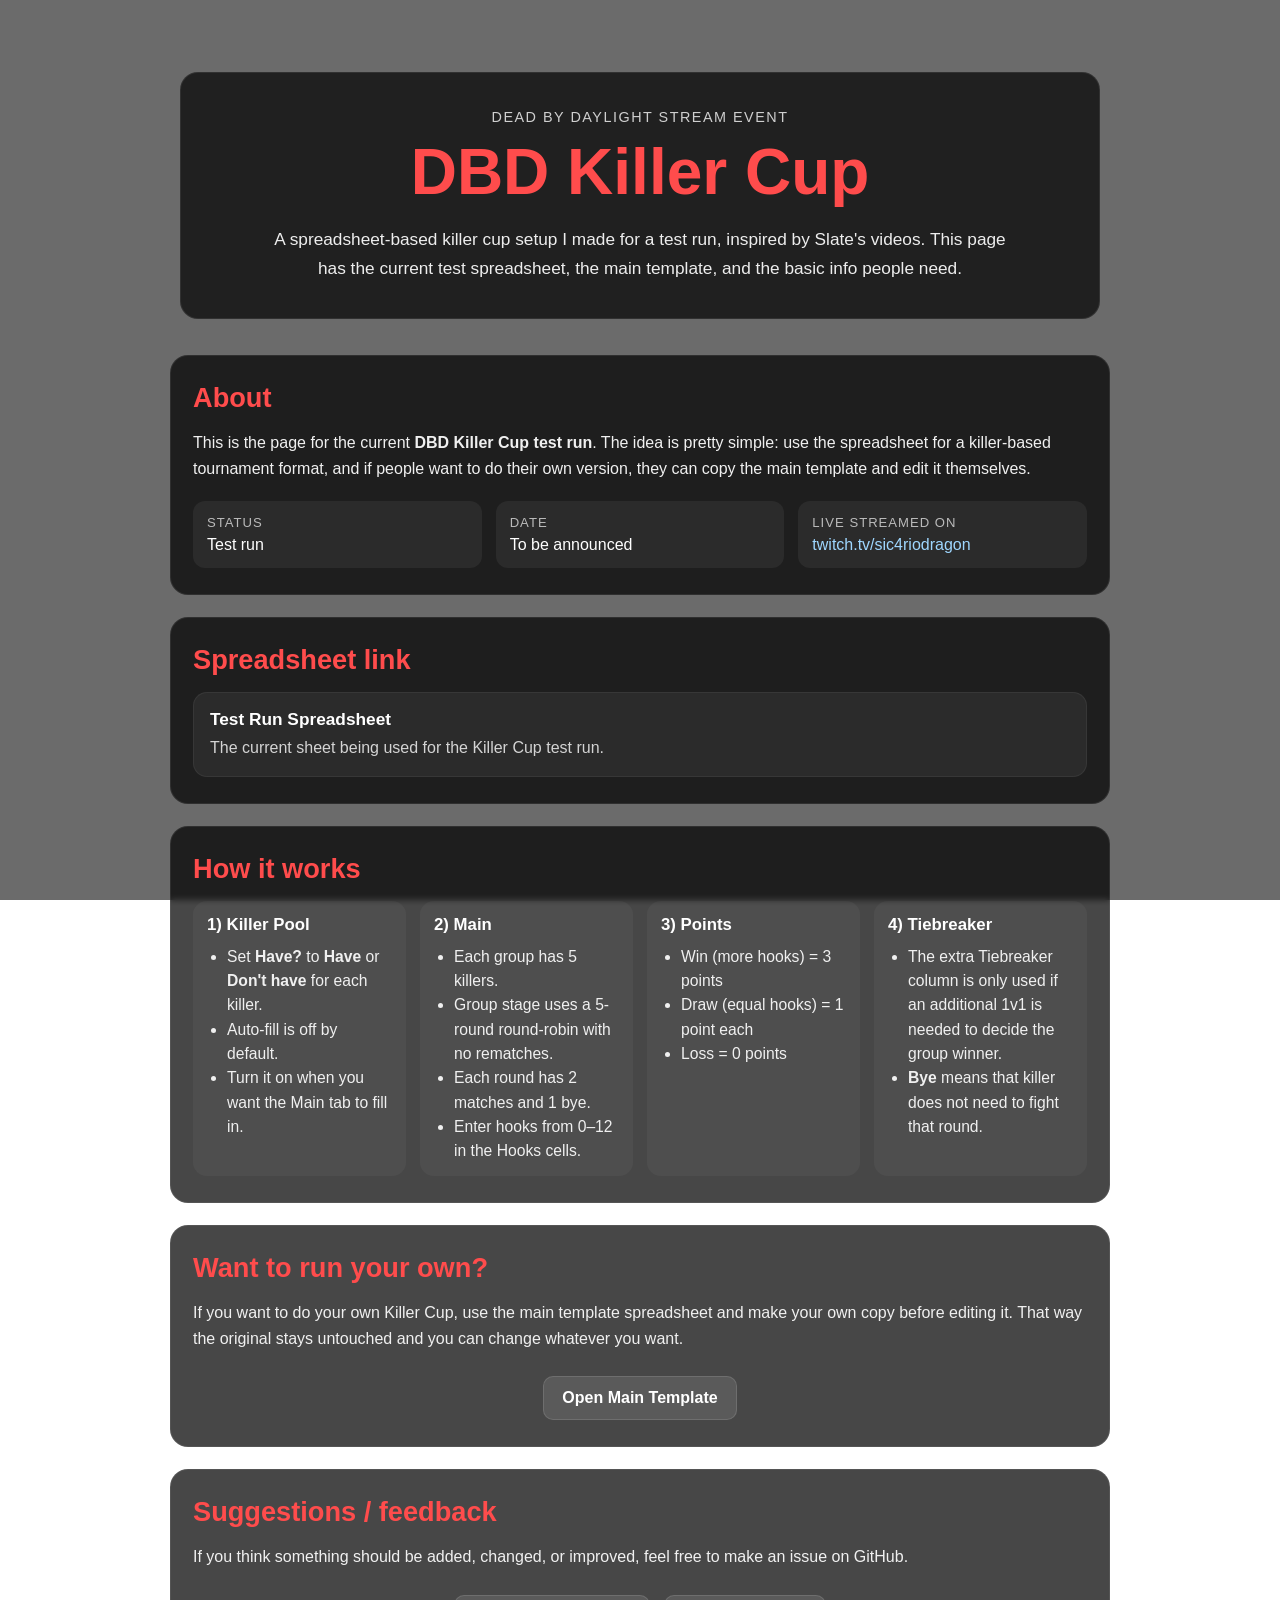
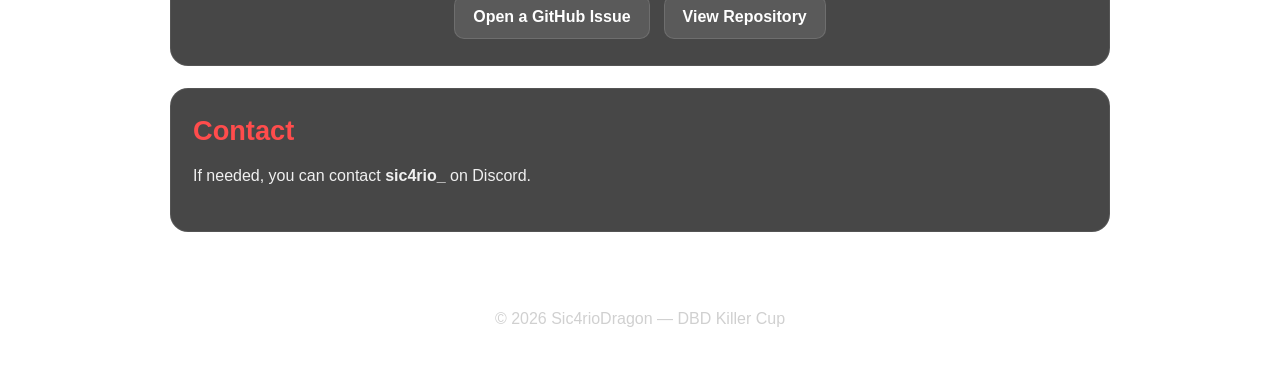
<file: index.html>
<!DOCTYPE html>
<html lang="en">
<head>
  <meta charset="utf-8">
  <meta name="viewport" content="width=device-width, initial-scale=1.0">

  <title>DBD Killer Cup</title>
  <meta name="description" content="DBD Killer Cup info page with spreadsheet links, rules, and event details.">
  <meta name="theme-color" content="#111111">

  <meta property="og:type" content="website">
  <meta property="og:title" content="DBD Killer Cup">
  <meta property="og:description" content="Spreadsheet links, info, rules, and event details for the DBD Killer Cup.">
  <meta property="og:url" content="https://killercup.sic4riodragon.uk/">
  <meta property="og:image" content="https://sic4riodragon.uk/assets/SicarioDragon.png">

  <meta name="twitter:card" content="summary_large_image">
  <meta name="twitter:title" content="DBD Killer Cup">
  <meta name="twitter:description" content="Spreadsheet links, info, rules, and event details for the DBD Killer Cup.">
  <meta name="twitter:image" content="https://sic4riodragon.uk/assets/SicarioDragon.png">

  <link rel="icon" type="image/png" href="https://sic4riodragon.uk/assets/SicarioDragon.png">
  <link rel="apple-touch-icon" href="https://sic4riodragon.uk/assets/SicarioDragon.png">

  <link rel="stylesheet" href="style.css">
</head>
<body>
  <div class="page-overlay"></div>

  <header class="hero">
    <div class="hero-inner">
      <p class="eyebrow">Dead by Daylight Stream event</p>
      <h1>DBD Killer Cup</h1>
      <p class="subtitle">
        A spreadsheet-based killer cup setup I made for a test run, inspired by Slate's videos.
        This page has the current test spreadsheet, the main template, and the basic info people need.
      </p>
    </div>
  </header>

  <main class="container">
    <section class="card">
      <h2>About</h2>
      <p>
        This is the page for the current <strong>DBD Killer Cup test run</strong>.
        The idea is pretty simple: use the spreadsheet for a killer-based tournament format,
        and if people want to do their own version, they can copy the main template and edit it themselves.
      </p>

      <div class="info-grid">
        <div class="info-box">
          <span class="label">Status</span>
          <span class="value">Test run</span>
        </div>

        <div class="info-box">
          <span class="label">Date</span>
          <span class="value">To be announced</span>
        </div>

        <div class="info-box">
          <span class="label">Live streamed on</span>
          <span class="value">
            <a href="https://www.twitch.tv/sic4riodragon" target="_blank" rel="noopener noreferrer">
              twitch.tv/sic4riodragon
            </a>
          </span>
        </div>
      </div>
    </section>

    <section class="card">
      <h2>Spreadsheet link</h2>

      <div class="link-list">
        <a class="link-card" href="/spreadsheet">
          <span class="link-title">Test Run Spreadsheet</span>
          <span class="link-desc">
            The current sheet being used for the Killer Cup test run.
          </span>
        </a>
      </div>
    </section>

    <section class="card">
      <h2>How it works</h2>

      <div class="rules-grid">
        <div>
          <h3>1) Killer Pool</h3>
          <ul>
            <li>Set <strong>Have?</strong> to <strong>Have</strong> or <strong>Don't have</strong> for each killer.</li>
            <li>Auto-fill is off by default.</li>
            <li>Turn it on when you want the Main tab to fill in.</li>
          </ul>
        </div>

        <div>
          <h3>2) Main</h3>
          <ul>
            <li>Each group has 5 killers.</li>
            <li>Group stage uses a 5-round round-robin with no rematches.</li>
            <li>Each round has 2 matches and 1 bye.</li>
            <li>Enter hooks from 0–12 in the Hooks cells.</li>
          </ul>
        </div>

        <div>
          <h3>3) Points</h3>
          <ul>
            <li>Win (more hooks) = 3 points</li>
            <li>Draw (equal hooks) = 1 point each</li>
            <li>Loss = 0 points</li>
          </ul>
        </div>

        <div>
          <h3>4) Tiebreaker</h3>
          <ul>
            <li>The extra Tiebreaker column is only used if an additional 1v1 is needed to decide the group winner.</li>
            <li><strong>Bye</strong> means that killer does not need to fight that round.</li>
          </ul>
        </div>
      </div>
    </section>

    <section class="card">
      <h2>Want to run your own?</h2>
      <p>
        If you want to do your own Killer Cup, use the main template spreadsheet and make your own copy before editing it.
        That way the original stays untouched and you can change whatever you want.
      </p>

      <div class="section-actions">
        <a class="button secondary" href="/template">
        Open Main Template
        </a>
      </div>
    </section>

    <section class="card">
      <h2>Suggestions / feedback</h2>
      <p>
        If you think something should be added, changed, or improved, feel free to make an issue on GitHub.
      </p>

      <div class="section-actions">
        <a class="button secondary" href="https://github.com/Sic4rioDragon/dbd-killercup-site/issues/new" target="_blank" rel="noopener noreferrer">
          Open a GitHub Issue
        </a>
        <a class="button secondary" href="https://github.com/Sic4rioDragon/dbd-killercup-site" target="_blank" rel="noopener noreferrer">
          View Repository
        </a>
      </div>
    </section>

    <section class="card">
      <h2>Contact</h2>
      <p>
        If needed, you can contact <strong>sic4rio_</strong> on Discord.
      </p>
    </section>
  </main>

  <footer class="footer">
    <p>© 2026 Sic4rioDragon — DBD Killer Cup</p>
  </footer>
</body>
</html>
</file>
<file: style.css>
* {
  box-sizing: border-box;
}

html, body {
  margin: 0;
  padding: 0;
}

body {
  font-family: Arial, sans-serif;
  color: #f3f3f3;
  background-image: url("https://sic4riodragon.uk/assets/general.png");
  background-repeat: no-repeat;
  background-position: center center;
  background-size: cover;
  background-attachment: fixed;
  min-height: 100vh;
  position: relative;
}

.page-overlay {
  position: fixed;
  inset: 0;
  background: rgba(0, 0, 0, 0.58);
  pointer-events: none;
  z-index: 0;
}

a {
  color: #9fd7ff;
  text-decoration: none;
}

a:hover {
  text-decoration: underline;
}

.hero,
.container,
.footer {
  position: relative;
  z-index: 1;
}

.hero {
  padding: 72px 20px 36px;
  text-align: center;
}

.hero-inner {
  max-width: 920px;
  margin: 0 auto;
  background: rgba(0, 0, 0, 0.70);
  border: 1px solid rgba(255, 255, 255, 0.08);
  border-radius: 18px;
  padding: 36px 28px;
  backdrop-filter: blur(3px);
}

.eyebrow {
  margin: 0 0 10px;
  text-transform: uppercase;
  letter-spacing: 1.5px;
  font-size: 0.9rem;
  color: #cfcfcf;
}

.hero h1 {
  margin: 0;
  font-size: clamp(2.2rem, 5vw, 4rem);
  color: #ff4c4c;
}

.subtitle {
  max-width: 760px;
  margin: 16px auto 0;
  font-size: 1.08rem;
  line-height: 1.65;
  color: #ededed;
}

.hero-actions,
.section-actions {
  display: flex;
  flex-wrap: wrap;
  gap: 14px;
  justify-content: center;
  margin-top: 24px;
}

.button {
  display: inline-block;
  padding: 12px 18px;
  border-radius: 10px;
  font-weight: bold;
  text-decoration: none;
  transition: transform 0.15s ease, opacity 0.15s ease;
}

.button:hover {
  text-decoration: none;
  transform: translateY(-1px);
}

.button.primary {
  background: #ff4c4c;
  color: #ffffff;
}

.button.secondary {
  background: rgba(255, 255, 255, 0.10);
  color: #ffffff;
  border: 1px solid rgba(255, 255, 255, 0.12);
}

.container {
  max-width: 980px;
  margin: 0 auto;
  padding: 0 20px 40px;
}

.card {
  background: rgba(0, 0, 0, 0.72);
  border: 1px solid rgba(255, 255, 255, 0.08);
  border-radius: 18px;
  padding: 26px 22px;
  margin-bottom: 22px;
  backdrop-filter: blur(3px);
}

.card h2 {
  margin-top: 0;
  margin-bottom: 16px;
  color: #ff4c4c;
  font-size: 1.7rem;
}

.card h3 {
  margin-top: 0;
  color: #ffffff;
  font-size: 1.1rem;
}

.card p,
.card li {
  line-height: 1.65;
  color: #f0f0f0;
}

.info-grid {
  display: grid;
  grid-template-columns: repeat(auto-fit, minmax(220px, 1fr));
  gap: 14px;
  margin-top: 18px;
}

.info-box {
  background: rgba(255, 255, 255, 0.06);
  border-radius: 12px;
  padding: 14px;
}

.label {
  display: block;
  font-size: 0.82rem;
  text-transform: uppercase;
  letter-spacing: 1px;
  color: #bbbbbb;
  margin-bottom: 6px;
}

.value {
  display: block;
  font-size: 1rem;
  color: #ffffff;
}

.link-list {
  display: grid;
  gap: 14px;
}

.link-card {
  display: block;
  background: rgba(255, 255, 255, 0.06);
  border-radius: 14px;
  padding: 16px;
  border: 1px solid rgba(255, 255, 255, 0.06);
}

.link-card:hover {
  text-decoration: none;
  background: rgba(255, 255, 255, 0.09);
}

.link-title {
  display: block;
  font-size: 1.08rem;
  font-weight: bold;
  color: #ffffff;
  margin-bottom: 6px;
}

.link-desc {
  display: block;
  color: #d4d4d4;
  line-height: 1.5;
}

.rules-grid {
  display: grid;
  grid-template-columns: repeat(4, minmax(0, 1fr));
  gap: 14px;
}

.rules-grid > div {
  background: rgba(255, 255, 255, 0.04);
  padding: 14px 14px 12px;
  border-radius: 14px;
  min-width: 0;
}

.rules-grid h3 {
  font-size: 1.05rem;
  margin-bottom: 10px;
}

.rules-grid ul {
  margin: 0;
  padding-left: 20px;
}

.rules-grid li {
  font-size: 0.98rem;
  line-height: 1.55;
}

@media (max-width: 1100px) {
  .rules-grid {
    grid-template-columns: repeat(2, minmax(0, 1fr));
  }
}

@media (max-width: 700px) {
  .rules-grid {
    grid-template-columns: 1fr;
  }

  .rules-grid li {
    font-size: 1rem;
    line-height: 1.6;
  }
}

.footer {
  text-align: center;
  padding: 0 20px 40px;
  color: #d0d0d0;
  position: relative;
  z-index: 1;
}

@media (max-width: 640px) {
  .hero {
    padding-top: 42px;
  }

  .hero-inner {
    padding: 28px 18px;
  }

  .card {
    padding: 22px 18px;
  }
}
</file>
